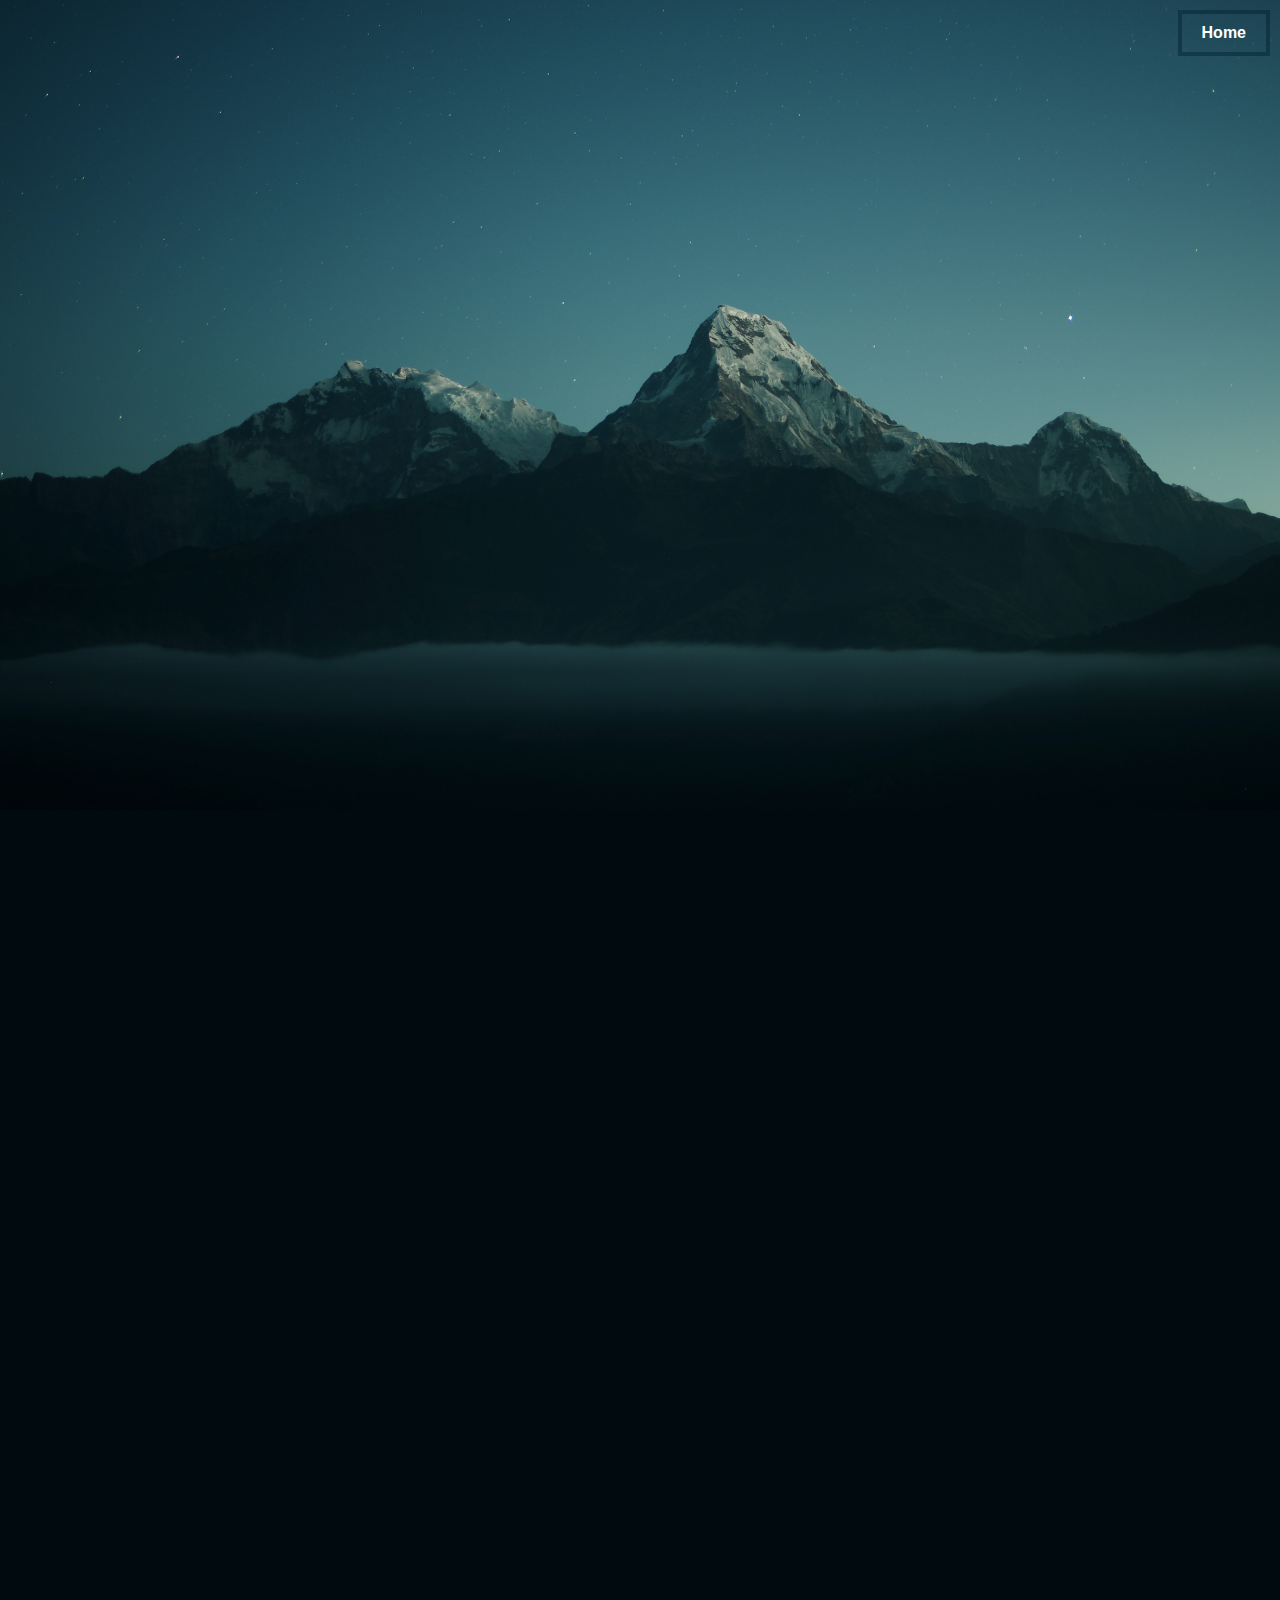
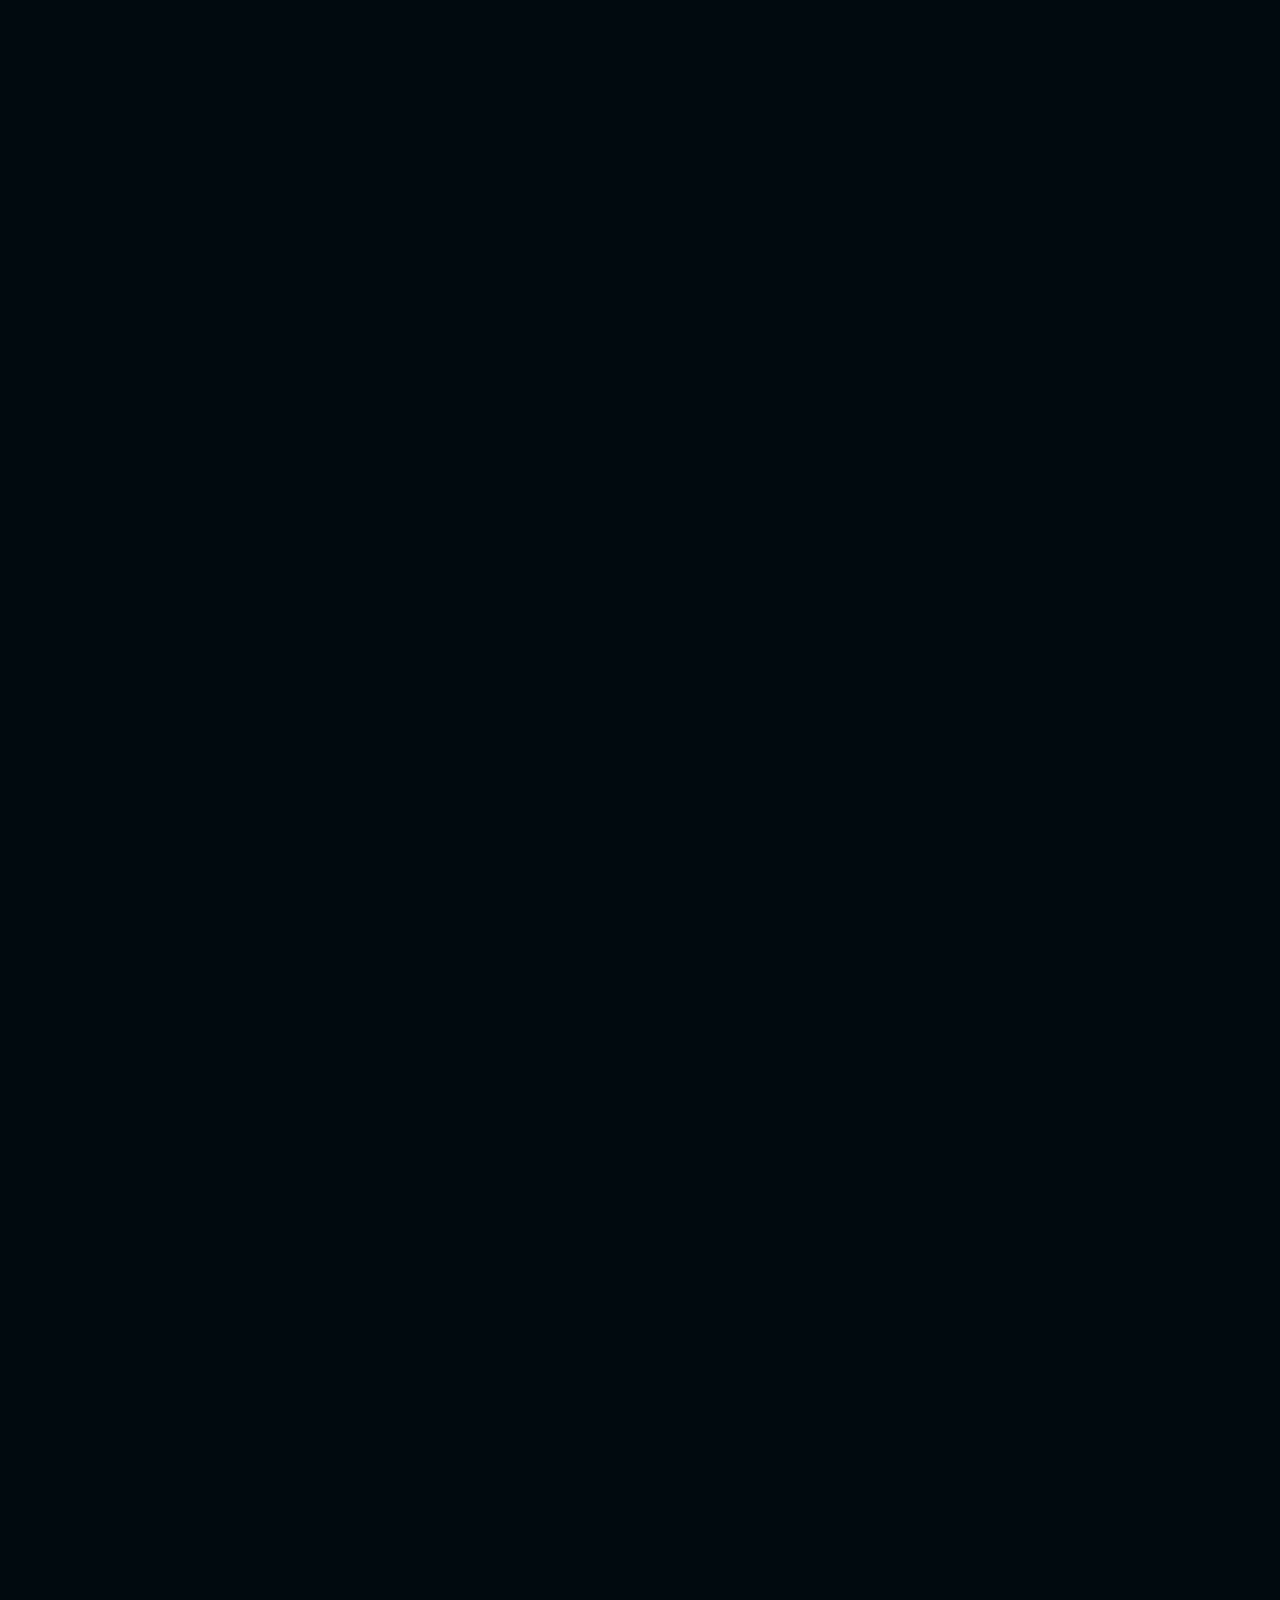
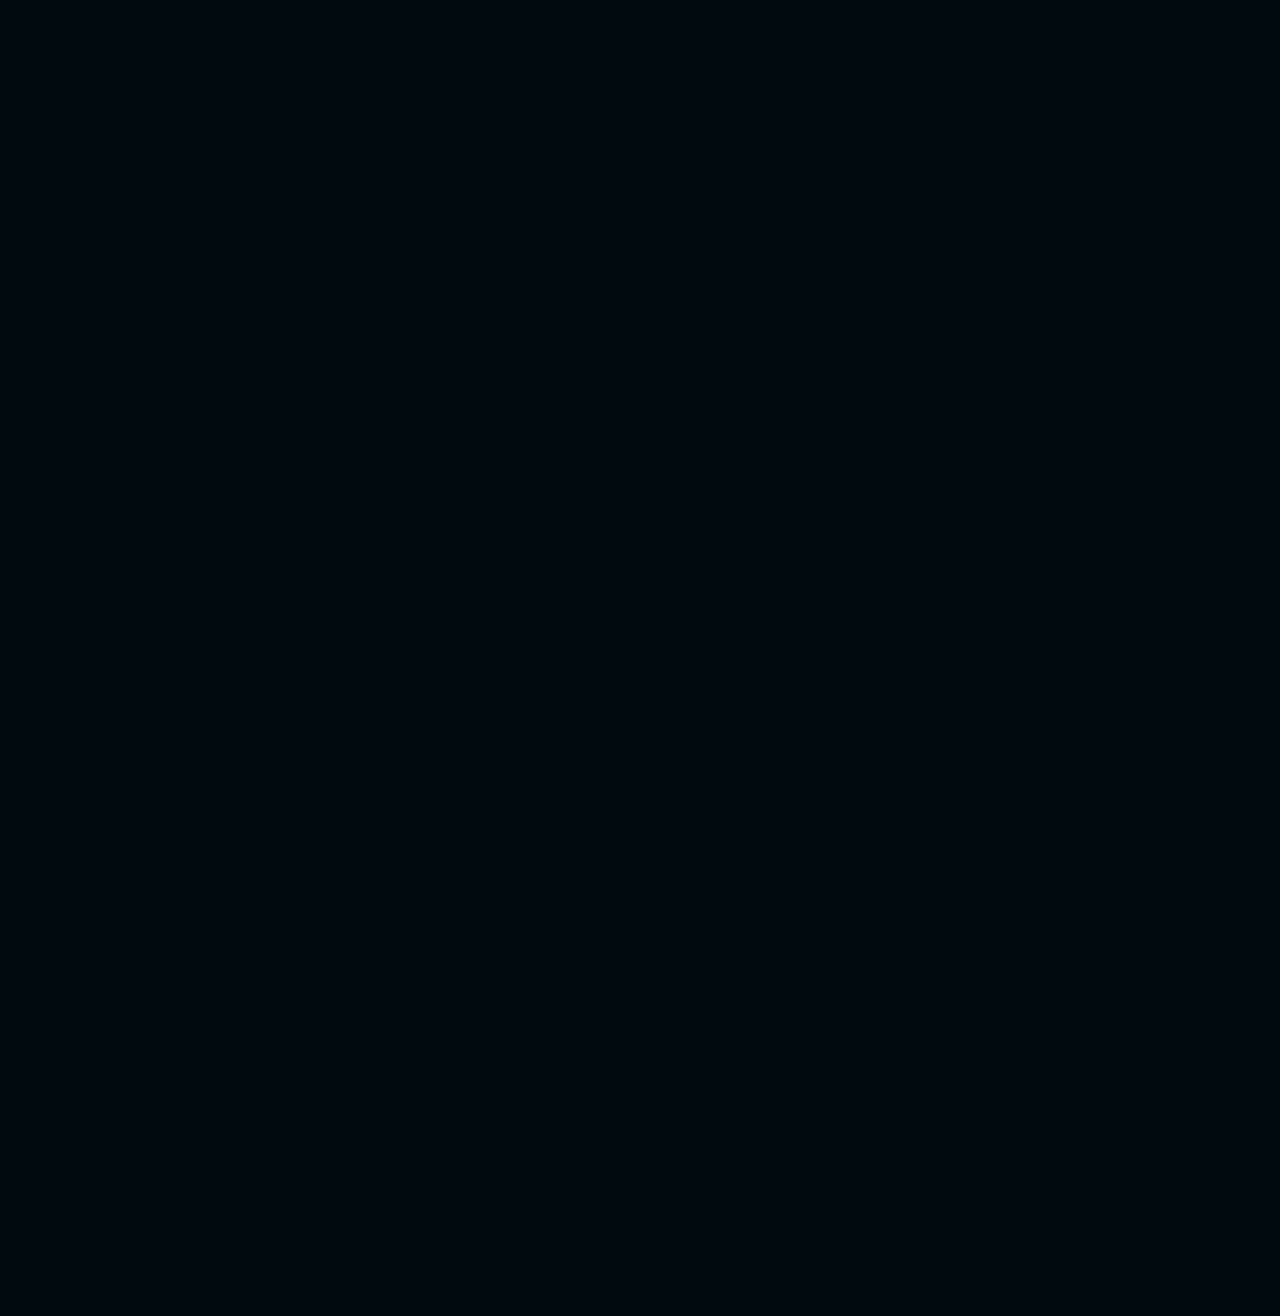
<file: aboutme.html>
<!DOCTYPE html>
<html lang="en">
    <head>
        <title>hola</title>
        <link href="styles\aboutmebuttons.css" type="text/css" rel="stylesheet">
        <link rel="stylesheet" href="styles\aboutme.css">
    </head>
    <body>
        <button class="button buttonhome" value="create page" onclick="location.href='index.html'">Home</button>
    </body>
</html>
</file>
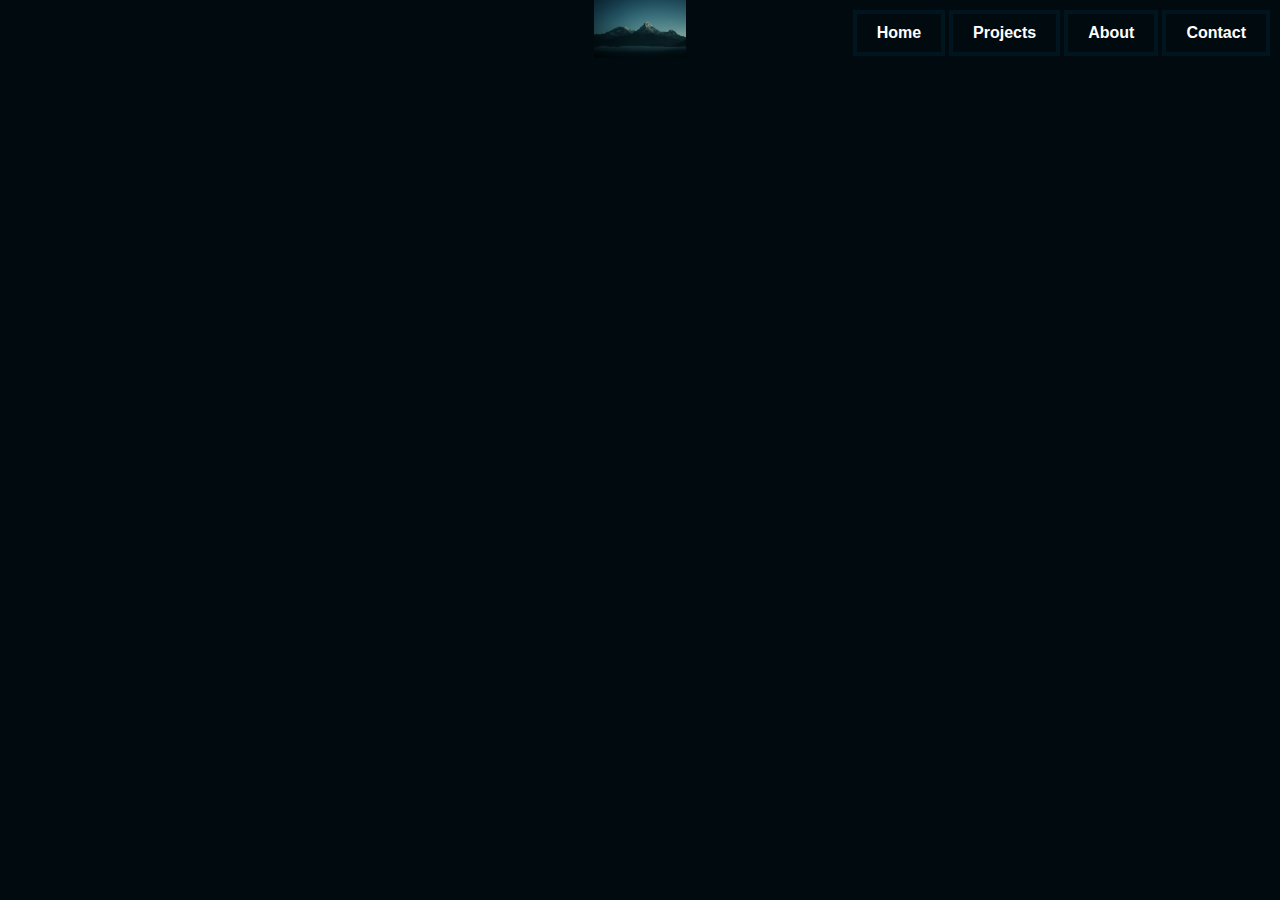
<file: contact.html>
<!DOCTYPE html>
<html lang="en">
    <head>
        <title id="title">Contact Me</title>
        <link rel="stylesheet" href="styles\contact.css">
        <link rel="stylesheet" href="styles\topButtons.css">
    </head>
    <body>
        
        <button class="button buttoncontact" value="create page" onclick="location.href='contact.html'">Contact</button>
        <button class="button buttonaboutme" value="create page" onclick="location.href='aboutme.html'">About</button>
        <button class="button buttonprojects" value="create page" onclick="location.href='aboutme.html'">Projects</button>
        <button class="button buttonhome" value="create page" onclick="location.href='index.html'">Home</button>
    </body>
</html>
</file>
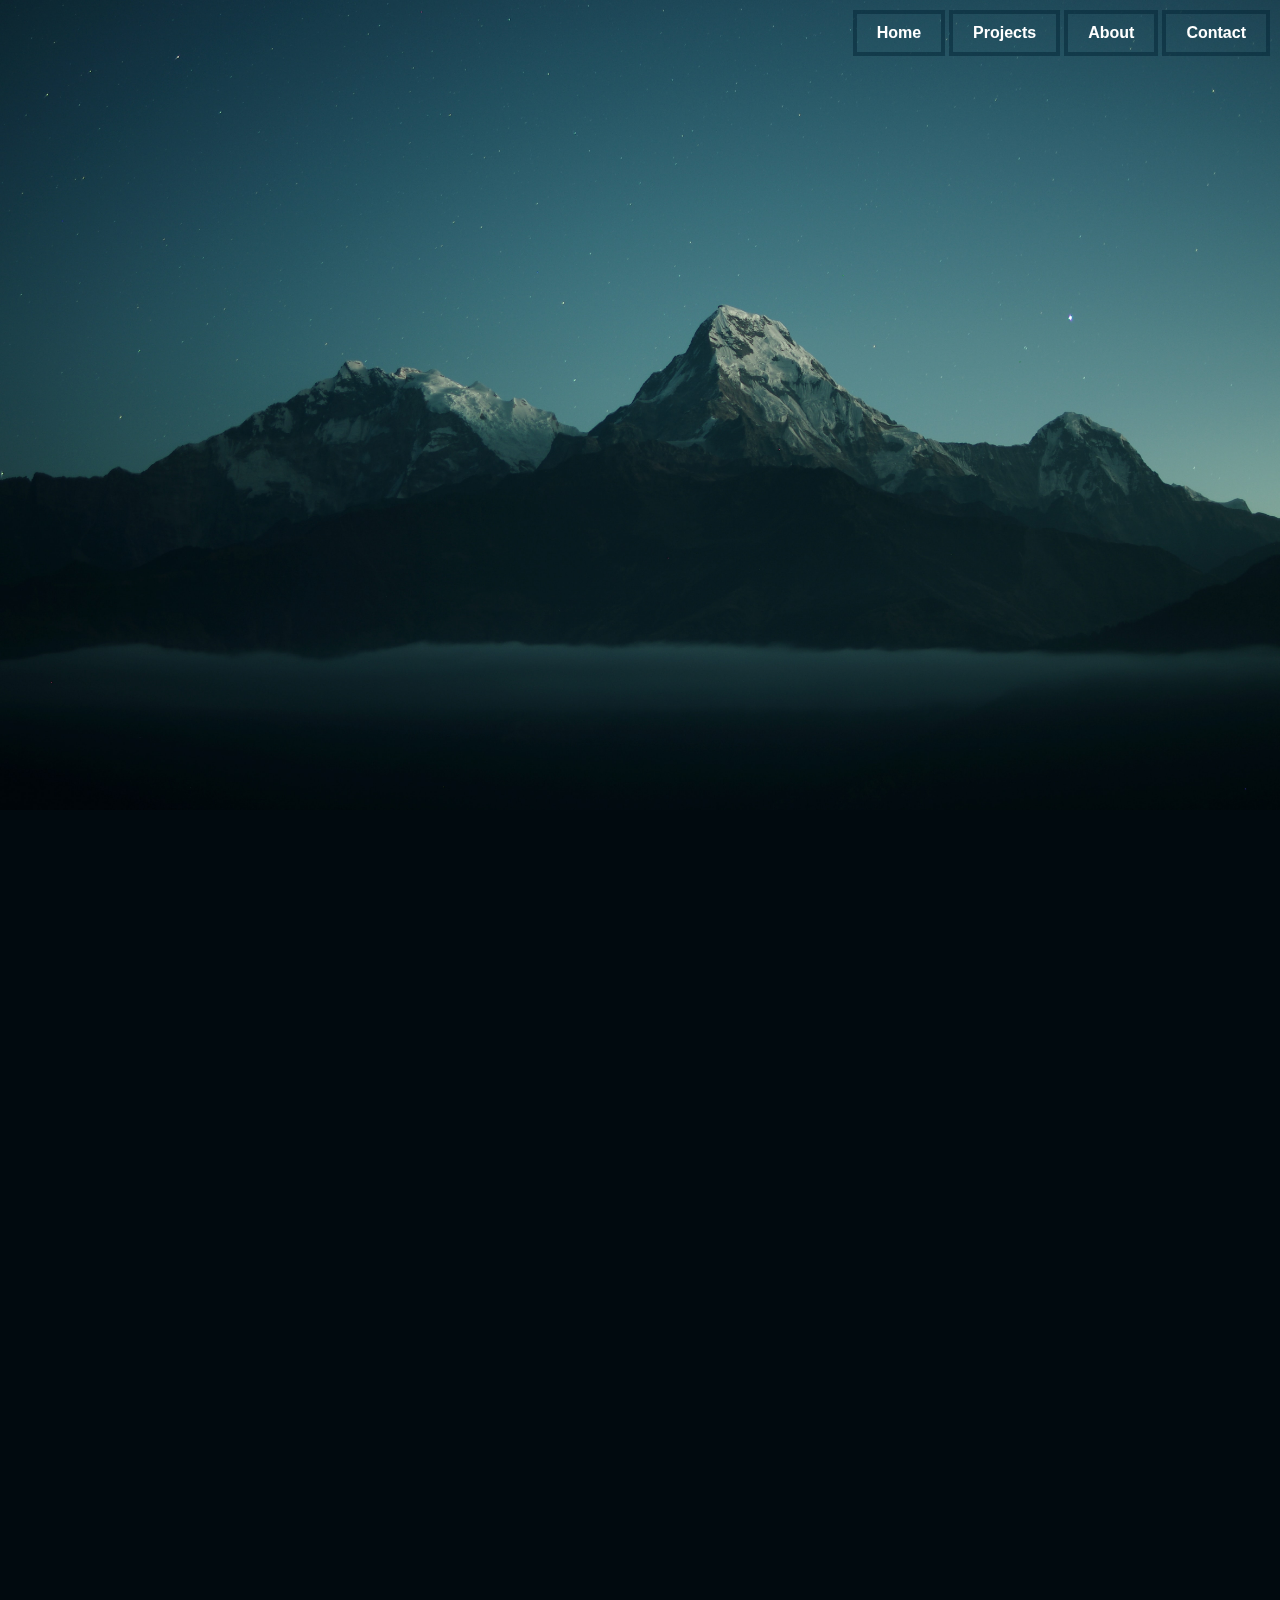
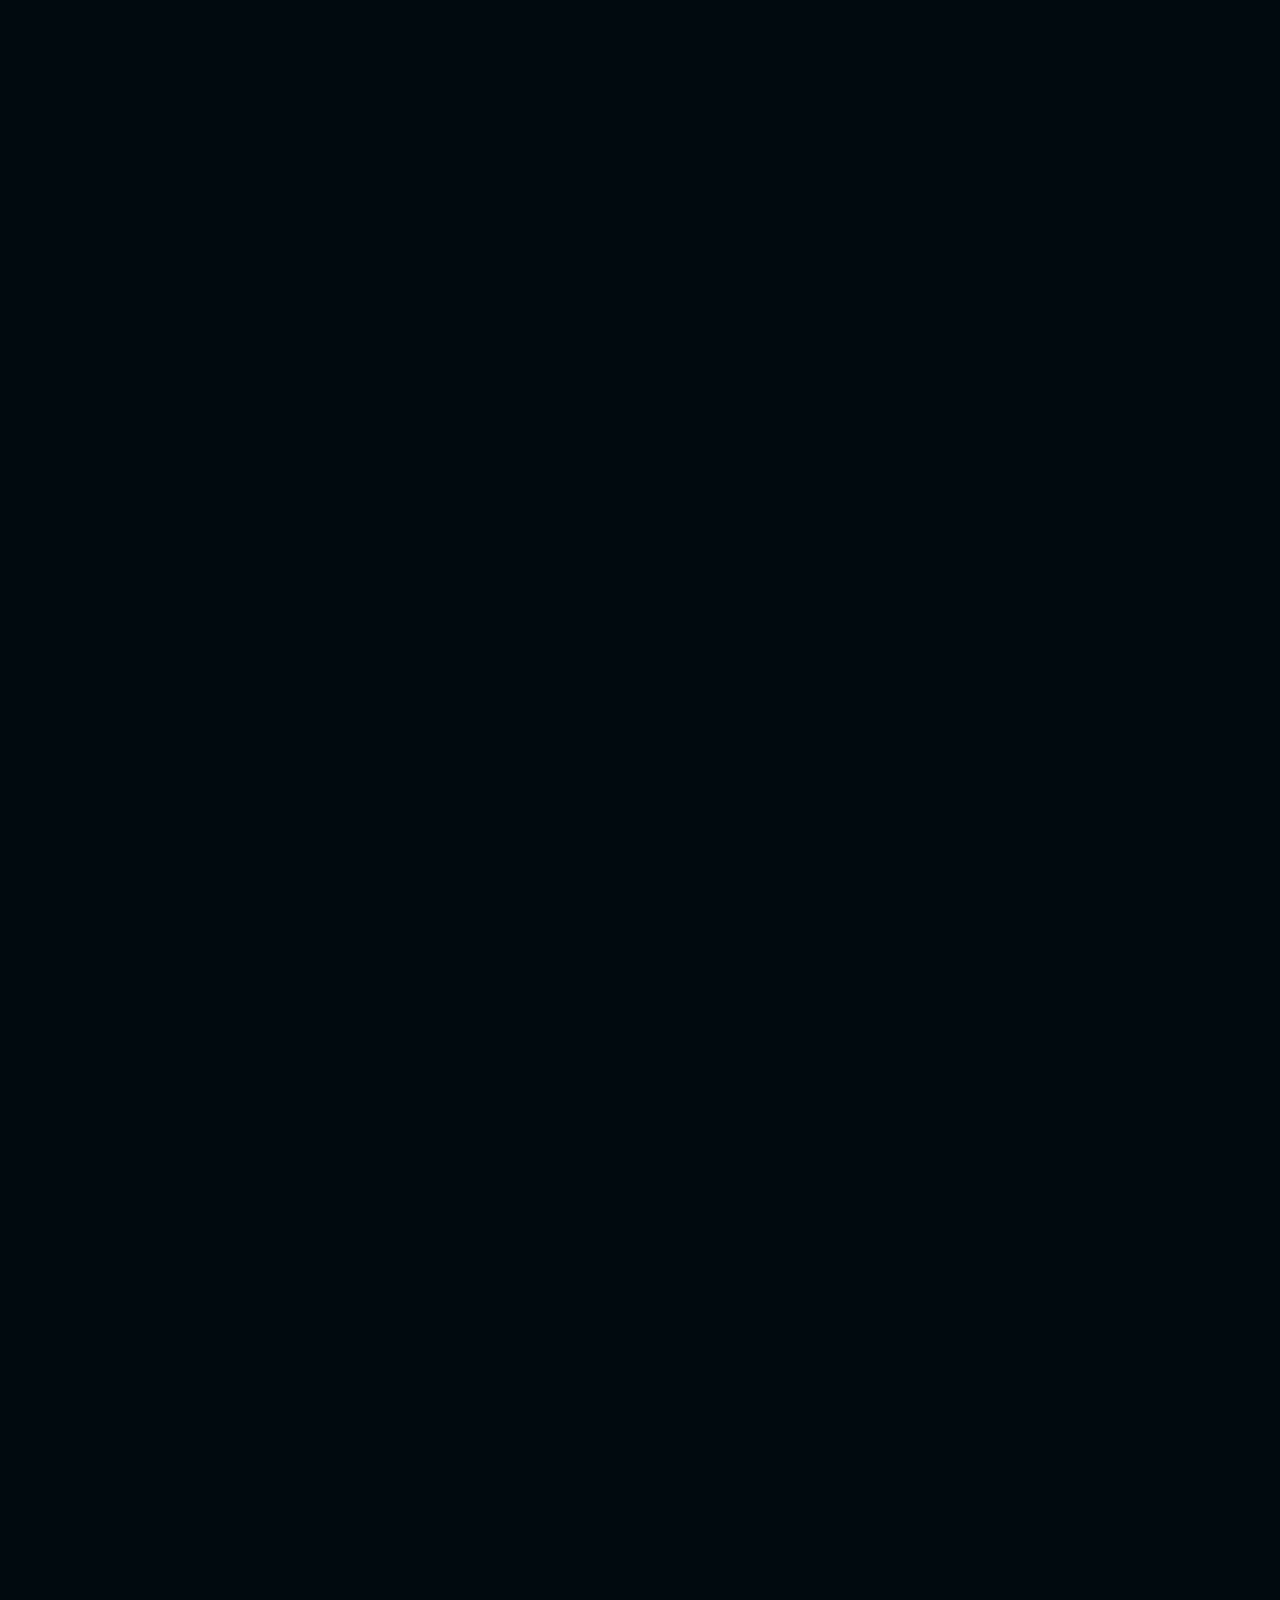
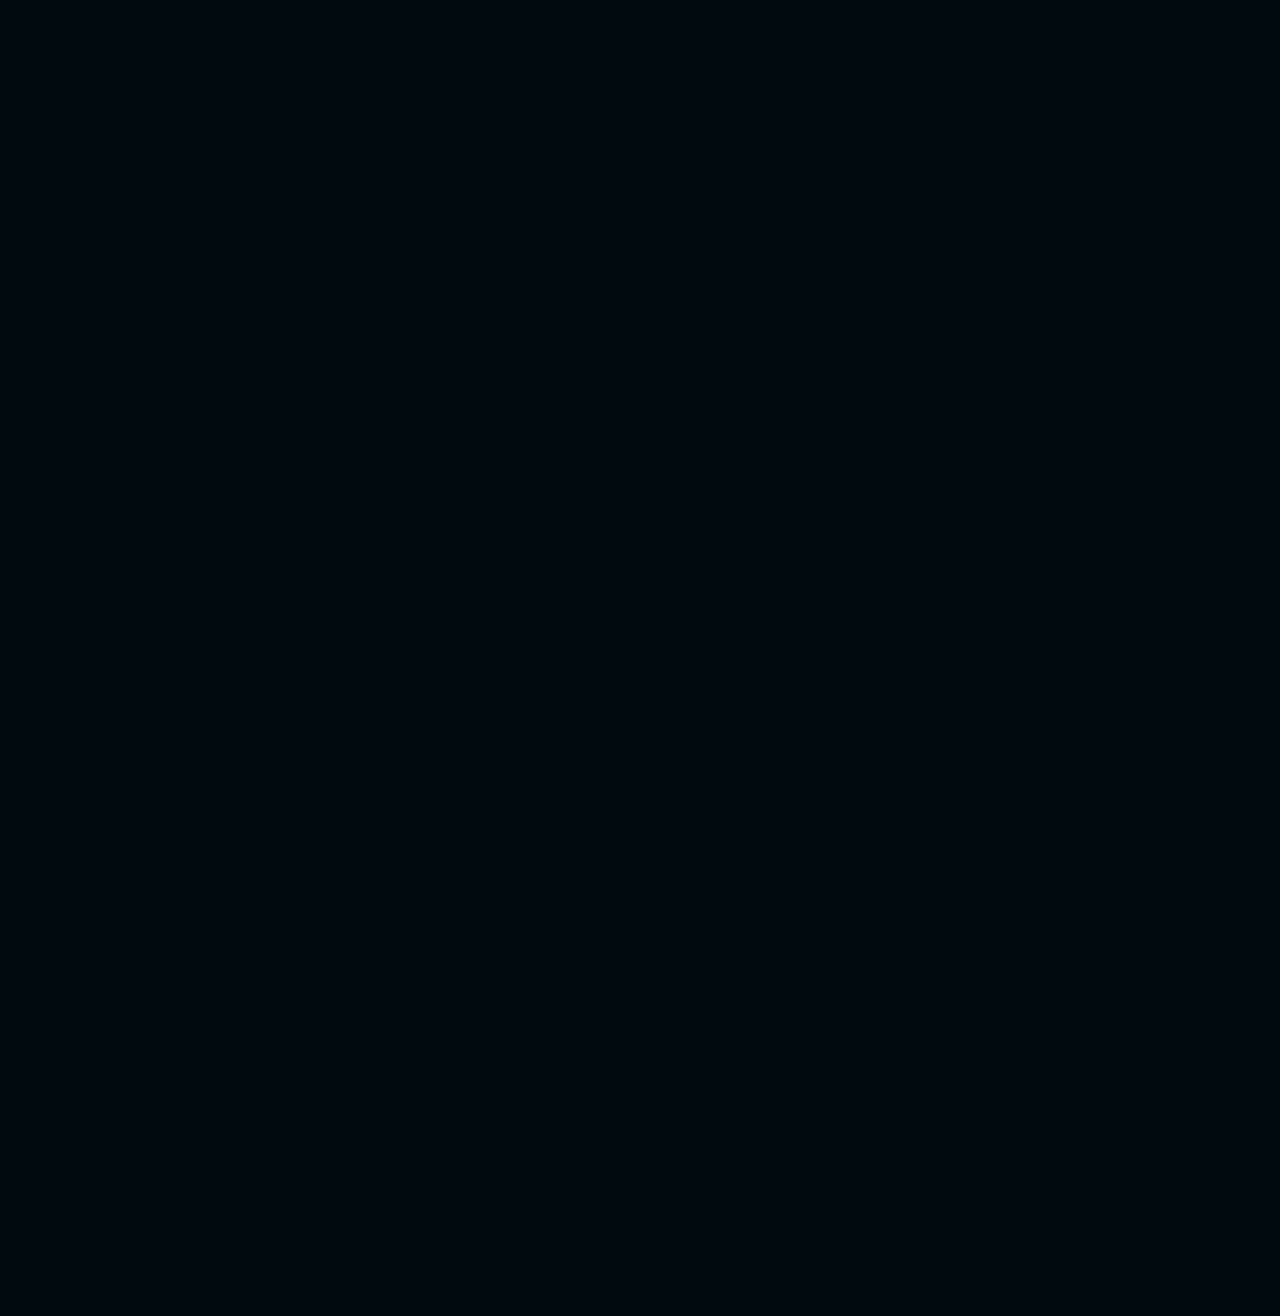
<file: projects.html>
<!DOCTYPE html>
<html lang="en">
    <head>
        <title id="title">Projects</title>
        <link rel="icon" type="image/x-icon" href="images\favicon.ico">
        <link rel="stylesheet" href="styles\projects.css">
        <link rel="stylesheet" href="styles\topButtons.css">
    </head>
    <body>
        
        <button class="button buttoncontact" value="create page" onclick="location.href='contact.html'">Contact</button>
        <button class="button buttonaboutme" value="create page" onclick="location.href='aboutme.html'">About</button>
        <button class="button buttonprojects" value="create page" onclick="location.href='projects.html'">Projects</button>
        <button class="button buttonhome" value="create page" onclick="location.href='index.html'">Home</button>
    </body>
</html>
</file>
